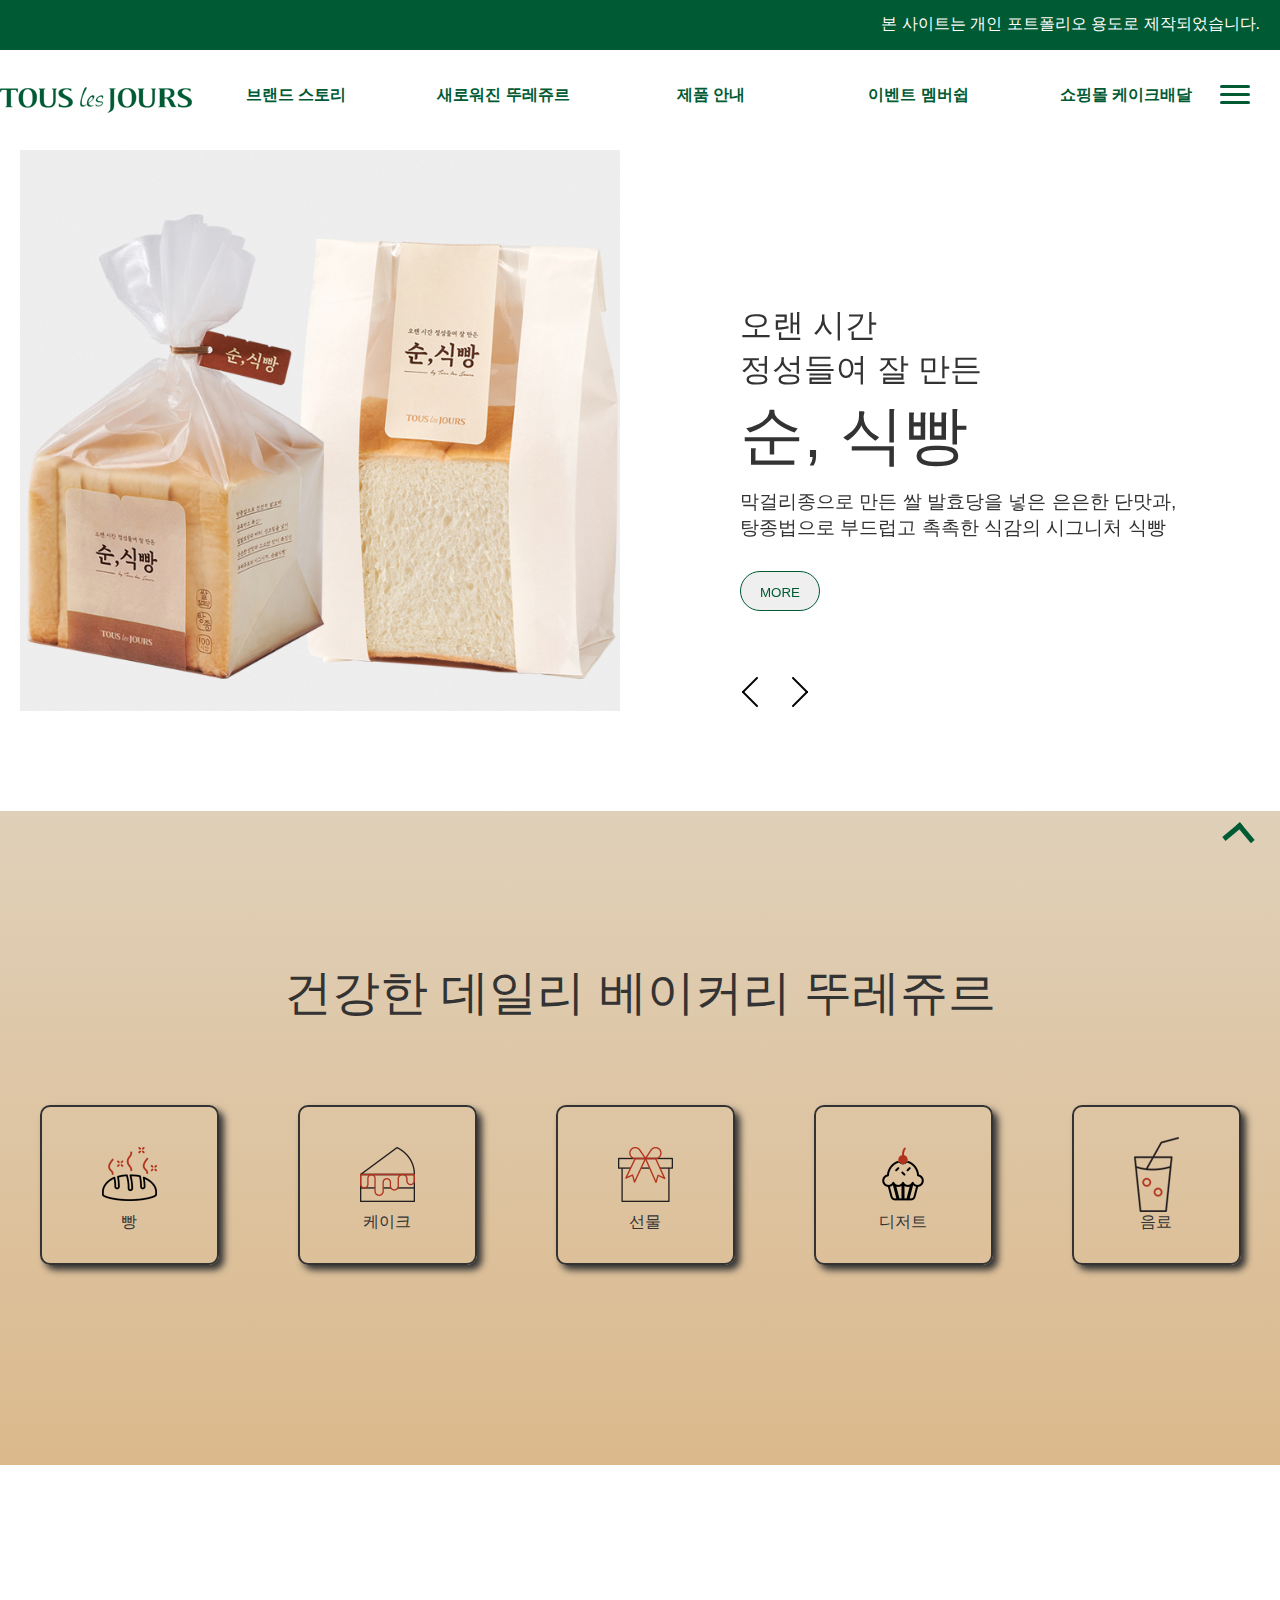
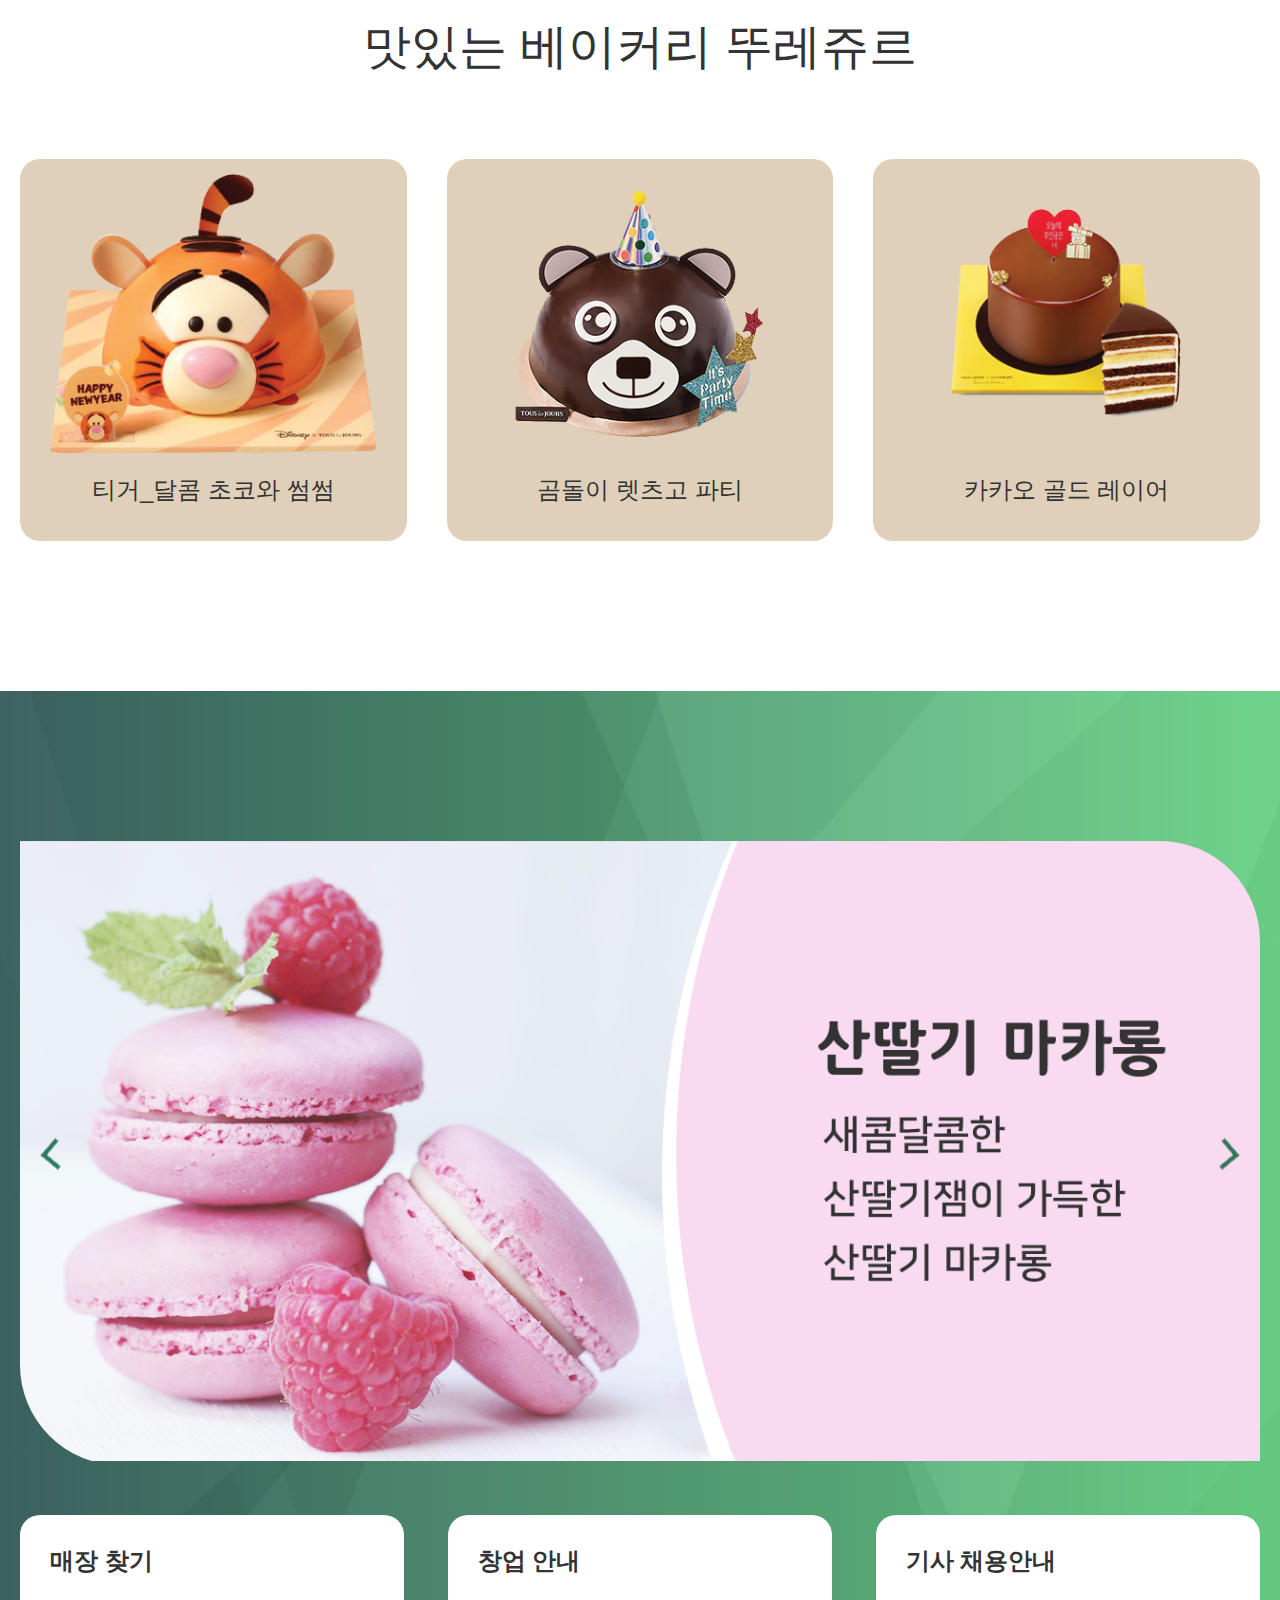
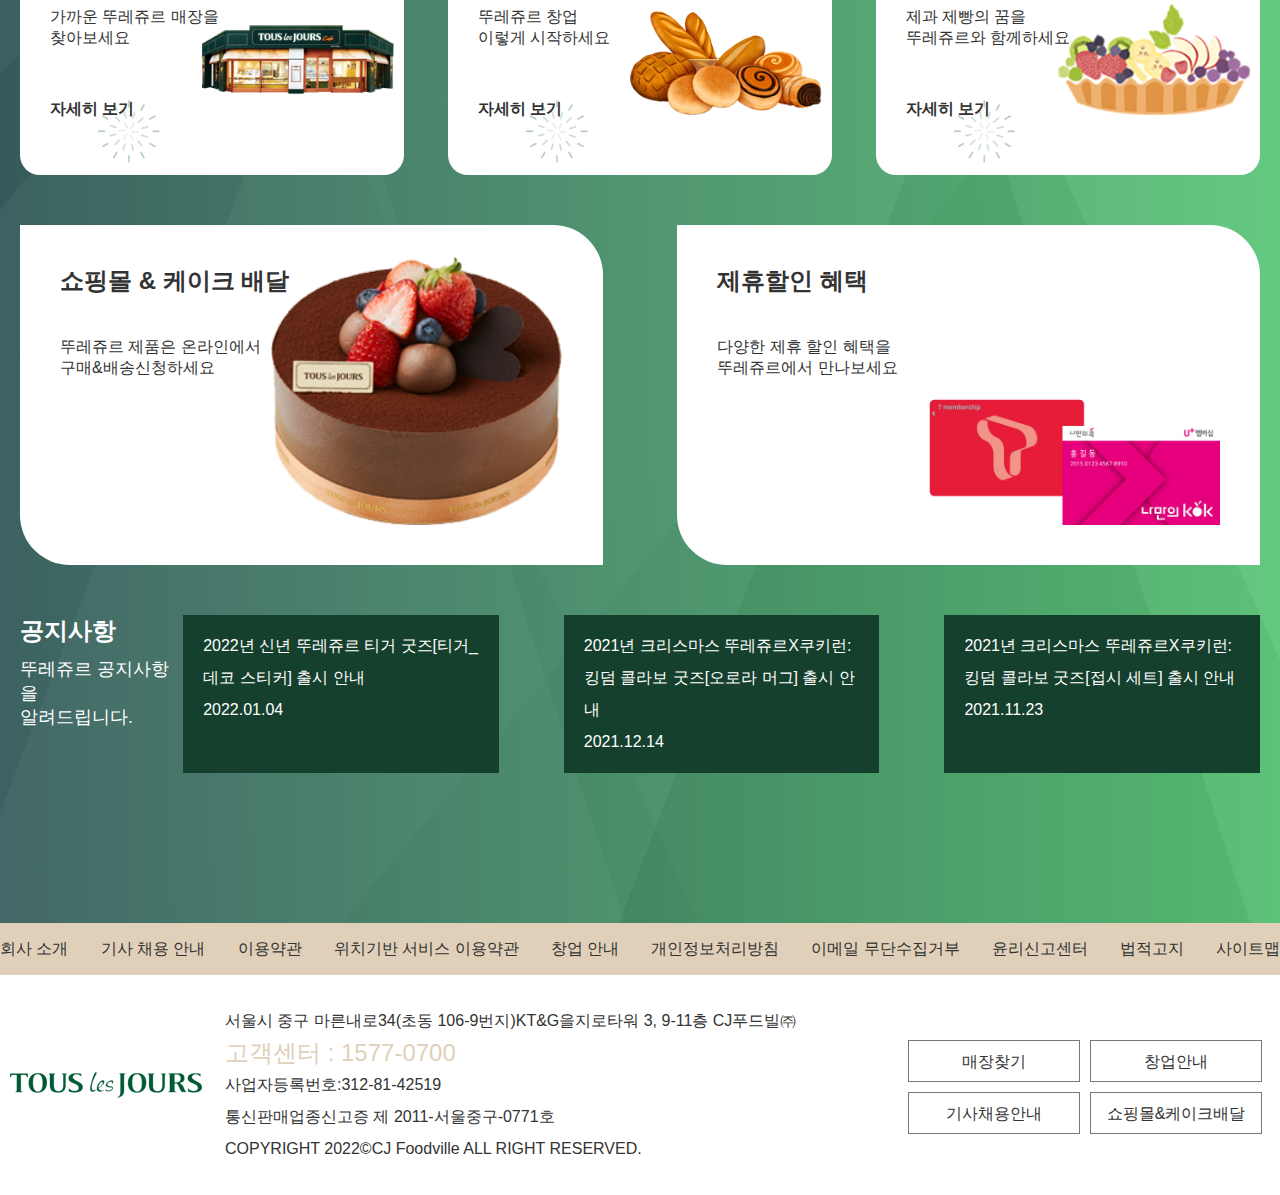
<file: web_tj/index.html>
<!DOCTYPE html>
<html lang="ko">
<head>
    <meta charset="UTF-8">
    <meta http-equiv="X-UA-Compatible" content="IE=edge">
    <meta name="viewport" content="width=device-width, initial-scale=1.0, maximum-scale=1.0, minimum-scale=1.0, user-scalable=no" />
    <title>뚜레쥬르 리뉴얼 - 이다원 포트폴리오</title>
    <link rel="stylesheet" href="css/slick.css">
    <link rel="stylesheet" href="css/common.css">
    <link rel="stylesheet" href="css/active.css">


<script src="js/jquery-3.1.1.min.js"></script>
<script src="js/slick.js"></script>
<script src="js/common.js"></script>
</head>
<body>
    <div class="top_bar">본 사이트는 개인 포트폴리오 용도로 제작되었습니다. </div><!--tob_bar-->

    <header id="header">
        <div class="inner">
        <h1 id="logo"><a href="#"></a></h1>
        <nav id="nav">
            <ul  class="depth1">
                <li><a href="#">브랜드 스토리</a>
                <ul>
                    <li><a href="#">브랜드 스토리</a></li>
                    <li><a href="#">뚜레쥬르 광고</a></li>
                    <li><a href="#">뚜레쥬르 재료 이야기</a></li>
                    <li><a href="#">글로벌 뚜레쥬르</a></li>
                    <li><a href="#">라뜰리에 뚜레쥬르</a></li>
                    <li><a href="#">뚜레쥬르 착한빵</a></li>
                    <li><a href="#">뉴스 & 공지사항</a></li>
                </ul>
                </li>
                <li><a href="#">새로워진 뚜레쥬르</a>
                <ul>
                    <li><a href="#">New 뚜레쥬르 살펴보기</a></li>
                    <li><a href="#">건강한 데일리 베이커리</a></li>
                </ul>
                </li>
                <li><a href="#">제품 안내</a>
                <ul>
                    <li><a href="#">신제품</a></li>
                    <li><a href="#">빵</a></li>
                    <li><a href="#">케이크</a></li>
                    <li><a href="#">델리</a></li>
                    <li><a href="#">선물</a></li>
                    <li><a href="#">디저트& 스낵</a></li>
                    <li><a href="#">음료</a></li>
                </ul>
                </li>
                <li><a href="#">이벤트 멤버쉽</a>
                <ul >
                    <li><a href="#">진행중인 이벤트</a></li>
                    <li><a href="#">이벤트  당첨자</a></li>
                    <li><a href="#">CJ ONE 멤버십</a></li>
                    <li><a href="#">제휴 혜택</a></li>
                </ul>
                </li>
                <li><a href="#">쇼핑몰 케이크배달</a>
                <ul>
                    <li><a href="#">예약/픽업 서비스</a></li>
                    <li><a href="#">케이크 배달신청</a></li>
                </ul>
                </li>
            </ul>
        </nav>


        <button class="nav_btn"><span></span><span></span><span></span></button>
        <nav id="nav_mo">
            <div class="rightwrap">
            <button class="close"><span></span><span></span></button>
            <ul  class="depth1">
                <li class="tit"><a href="#"><h4>브랜드 스토리</h4></a>
                <ul class="sub">
                    <li><a href="#">브랜드 스토리</a></li>
                    <li><a href="#">뚜레쥬르 광고</a></li>
                    <li><a href="#">뚜레쥬르 재료 이야기</a></li>
                    <li><a href="#">글로벌 뚜레쥬르</a></li>
                    <li><a href="#">라뜰리에 뚜레쥬르</a></li>
                    <li><a href="#">뚜레쥬르 착한빵</a></li>
                    <li><a href="#">뉴스 & 공지사항</a></li>
                </ul>
                </li>
                <li  class="tit"><a href="#"><h4>새로워진 뚜레쥬르</h4></a>
                <ul class="sub">
                    <li><a href="#">New 뚜레쥬르 살펴보기</a></li>
                    <li><a href="#">건강한 데일리 베이커리</a></li>
                </ul>
                </li>
                <li  class="tit"><a href="#"><h4>제품 안내</h4></a>
                <ul class="sub">
                    <li><a href="#">신제품</a></li>
                    <li><a href="#">빵</a></li>
                    <li><a href="#">케이크</a></li>
                    <li><a href="#">델리</a></li>
                    <li><a href="#">선물</a></li>
                    <li><a href="#">디저트& 스낵</a></li>
                    <li><a href="#">음료</a></li>
                </ul>
                </li>
                <li class="tit"><a href="#"><h4>이벤트 멤버쉽</h4></a>
                <ul class="sub">
                    <li><a href="#">진행중인 이벤트</a></li>
                    <li><a href="#">이벤트  당첨자</a></li>
                    <li><a href="#">CJ ONE 멤버십</a></li>
                    <li><a href="#">제휴 혜택</a></li>
                </ul>
                </li>
                <li  class="tit"><a href="#"><h4>쇼핑몰 케이크배달</h4></a>
                <ul class="sub">
                    <li><a href="#">예약/픽업 서비스</a></li>
                    <li><a href="#">케이크 배달신청</a></li>
                </ul>
                </li>
            </ul>
    </div><!--header_inner-->
    </header>
   

    
    <section id="slide" >
        <div class="inner">
            <section class="lazy slider" data-sizes="50vw">
            <div class="slide_content">
              <div class="left"><a href="#"><img src="images/bread.jpg"  alt="순식빵"></a></div><!--slide image-->
              <div class="right">
                  <div class="right_txt">
                  <h3>오랜 시간</h3>
                  <h3>정성들여 잘 만든</h3>
                  <h2>순, 식빵</h2>
                  <p>막걸리종으로 만든 쌀 발효당을 넣은 은은한 단맛과,</p>
                <p> 탕종법으로 부드럽고 촉촉한 식감의 시그니처 식빵</p>
                <button class="slide_more"><a href="#">MORE</a></button>
                </div>
            </div> <!--right-->
            </div><!--slide 1-->

            <div class="slide_content">
                <div class="left"><a href="#"><img src="images/bread.jpg" alt="순식빵"></a></div><!--slide image-->
                <div class="right">
                    <div class="right_txt">
                    <h3>오랜 시간</h3>
                    <h3>정성들여 잘 만든</h3>
                    <h2>순, 식빵</h2>
                    <p>막걸리종으로 만든 쌀 발효당을 넣은 은은한 단맛과,</p>
                  <p> 탕종법으로 부드럽고 촉촉한 식감의 시그니처 식빵</p>
                  <button class="slide_more"><a href="#">MORE</a></button>
                  </div>
              </div> <!--right-->
              </div><!--slide 2-->
            </section><!--lazy slider -->
        </div><!--slide_inner-->
    </section> <!--slide-->
    <section id="menu">
<h3>건강한 데일리 베이커리 뚜레쥬르</h3>
<div class="inner">
    <div class="menu_papa">
    <a href="#"></a><div class="menu_box">
<p><img src="images/icon_bread.png" alt="빵"></p>
<p>빵</p>
</div><!--menu_box-->
</div><!--menu_papa-->
<div class="menu_papa">
<a href="#"></a><div class="menu_box">
<p><img src="images/icon_cake.png" alt="케이크"></p>
<p>케이크</p>
</div><!--menu_box-->
</div><!--menu_papa-->
<div class="menu_papa">
<a href="#"></a><div class="menu_box">
<p><img src="images/icon_present.png" alt=선물"></p>
<p>선물</p>
</div><!--menu_box-->
</div><!--menu_papa-->
<div class="menu_papa">
<a href="#"></a><div class="menu_box">
<p><img src="images/icon_cherry.png" alt="디저트"></p>
<p>디저트</p>
</div><!--menu_box-->
</div><!--menu_papa-->
<div class="menu_papa">
<a href="#"></a><div class="menu_box">
<p><img src="images/icon_drink.png" alt="음료"></p>
<p>음료</p>
</div><!--menu_box-->
</div><!--menu_papa-->
</div><!--menu_inner-->


    </section><!--menu-->
    <section id="deli">
        <h3>맛있는 베이커리 뚜레쥬르</h3>
    <div class="inner">
        <div class="deli_box"><a href="#"></a>
            <p><img src="images/deli_1.png" alt="케이크"></p>
            <p>티거_달콤 초코와 썸썸</p>                                
        </div>

        <div class="deli_box"><a href="#"></a>
            <p><img src="images/deli_2.png" alt="케이크"></p>
            <p>곰돌이 렛츠고 파티</p>
        </div>

                <div class="deli_box"><a href="#"></a>
            <p><img src="images/deli_3.png" alt="케이크"></p>
            <p>카카오 골드 레이어</p>
        </div>

        </div><!--deli_papa-->
    </section><!--deli-->
    <section id="box">
        <div class="inner">
            <section class="lazy slider" data-sizes="50vw">
                <div class="box_slide">
                    <div><a href="#"><img src="images/box_img2_pc.png"  alt="마카롱"></a></div><!--slide image-->
                    </div><!--box_slide-->
                    <div class="box_slide">
                        <div><a href="#"><img src="images/box_img1_pc.png"  alt="후라잉 치즈감자볼"></a></div><!--slide image-->
                    </div><!--box_slide-->
                    </section><!--lazy slider-->
<div class="box_mini_papa">
    <div class="box_mama box1">
    <a href="#"></a>  <div class="box_mini">
                        <h3>매장 찾기</h3>
                        <p>가까운 뚜레쥬르 매장을</p>
                        <p>찾아보세요</p>
                        <h4>자세히 보기</h4>
                        <img src="images/pointer.png" alt="자세히 보기">
                    </div><!--box_mini-->
                    </div><!--box_mama-->
                    <div class="box_mama box2">
                    <a href="#"></a> <div class="box_mini">
                        <h3>창업 안내</h3>
                        <p>뚜레쥬르 창업</p>
                        <p>이렇게 시작하세요</p>
                        <h4>자세히 보기</h4>
                        <img src="images/pointer.png" alt="자세히 보기">
                    </div><!--box_mini-->
                </div><!--box_mama-->
                    <div class="box_mama box3">
                    <a href="#"></a>   <div class="box_mini ">
                        <h3>기사 채용안내</h3>
                        <p>제과 제빵의 꿈을</p>
                        <p>뚜레쥬르와 함께하세요</p>
                        <h4>자세히 보기</h4>
                        <img src="images/pointer.png" alt="자세히 보기">
                    </div><!--box_mini-->
                </div><!--box_mama-->
                    </div><!--box_mini_papa-->

                    <div class="box_mini_papa">
                        <div class="box_mama2 box4">
                        <a href="#"></a><div class="box_middle ">
                            <h3>쇼핑몰 & 케이크 배달</h3>
                            <p>뚜레쥬르 제품은 온라인에서</p>
                            <p>구매&배송신청하세요</p>
                        </div><!--box_middle-->
                    </div><!--box_mama-->


                        <div class="box_mama2 box5">
                        <a href="#"></a>  <div class="box_middle">
                            <h3>제휴할인 혜택</h3>
                            <p>다양한 제휴 할인 혜택을</p>
                            <p>뚜레쥬르에서 만나보세요</p>
                        </div>
                    </div><!--box_mama-->
                    </div><!--box_mini_papa-->

                    <div class="notice">
                        <div class="news">
                            <h3> 공지사항</h3>
                            <p>뚜레쥬르 공지사항을</p>
                            <p> 알려드립니다.</p>
                        </div>

                        <div class="news_papa">
                        <div class="news_box"><a href="#"></a> 
                            <p>	2022년 신년 뚜레쥬르 티거 굿즈[티거_데코 스티커] 출시 안내</p>
                            <p>2022.01.04</p>
                        </div>

                   
                        <div class="news_box">     <a href="#"></a> 
                            <p>2021년 크리스마스 뚜레쥬르X쿠키런:킹덤 콜라보 굿즈[오로라 머그] 출시 안내</p>
                            <p>2021.12.14</p>
                        </div>

                    
                        <div class="news_box">    <a href="#"></a> 
                            <p>2021년 크리스마스 뚜레쥬르X쿠키런:킹덤 콜라보 굿즈[접시 세트] 출시 안내</p>
                            <p>2021.11.23</p>
                        </div>
                        </div><!--news papa-->

                    </div><!--notice-->

        </div><!--box_inner-->
    </section><!--box-->
   <div class="bottom_bar">
       <div class="inner">
       <ul>
           <li><a href="#">회사 소개</a></li>
           <li><a href="#">기사 채용 안내</a></li>
           <li><a href="#">이용약관</a></li>
           <li><a href="#">위치기반 서비스 이용약관</a></li>
           <li><a href="#">창업 안내</a></li>
           <li><a href="#">개인정보처리방침</a></li>
           <li><a href="#">이메일 무단수집거부</a></li>
           <li><a href="#">윤리신고센터</a></li>
           <li><a href="#">법적고지</a></li>
           <li><a href="#">사이트맵</a></li>
       </ul>
    </div><!--bottom_inner-->
   </div><!--bottom_bar-->
    <footer id="footer">
        <div class="inner">
        <div class="footer_logo"><h1 id="logo"><a href="#"></a></h1></div><!--foter_logo-->
        <div class="footer_txt">
            <p>서울시 중구 마른내로34(초동 106-9번지)KT&G을지로타워 3, 9-11층 CJ푸드빌㈜ </p>
            <p class="call">고객센터 : 1577-0700</p>
            <p>사업자등록번호:312-81-42519</p>
            <p>통신판매업종신고증 제 2011-서울중구-0771호</p>
            <p>COPYRIGHT 2022©CJ Foodville ALL RIGHT RESERVED.</p>
        </div><!--footer_txt-->

        <div class="footer_box_papa">
    
            <div class="footer_box">
            <div class="footer_papa"><a href="#"></a><p>매장찾기</p></div>
            <div class="footer_papa"><a href="#"></a> <p>창업안내</p></div>
                <div class="footer_papa"> <a href="#"></a><p>기사채용안내</p></div>
                    <div class="footer_papa">  <a href="#"></a><p>쇼핑몰&케이크배달</p></div>
            </div>
        </div>
</div><!--footer_inner-->
    </footer>

    <div class="top"><div></div></div>
</body>
</html>
</file>
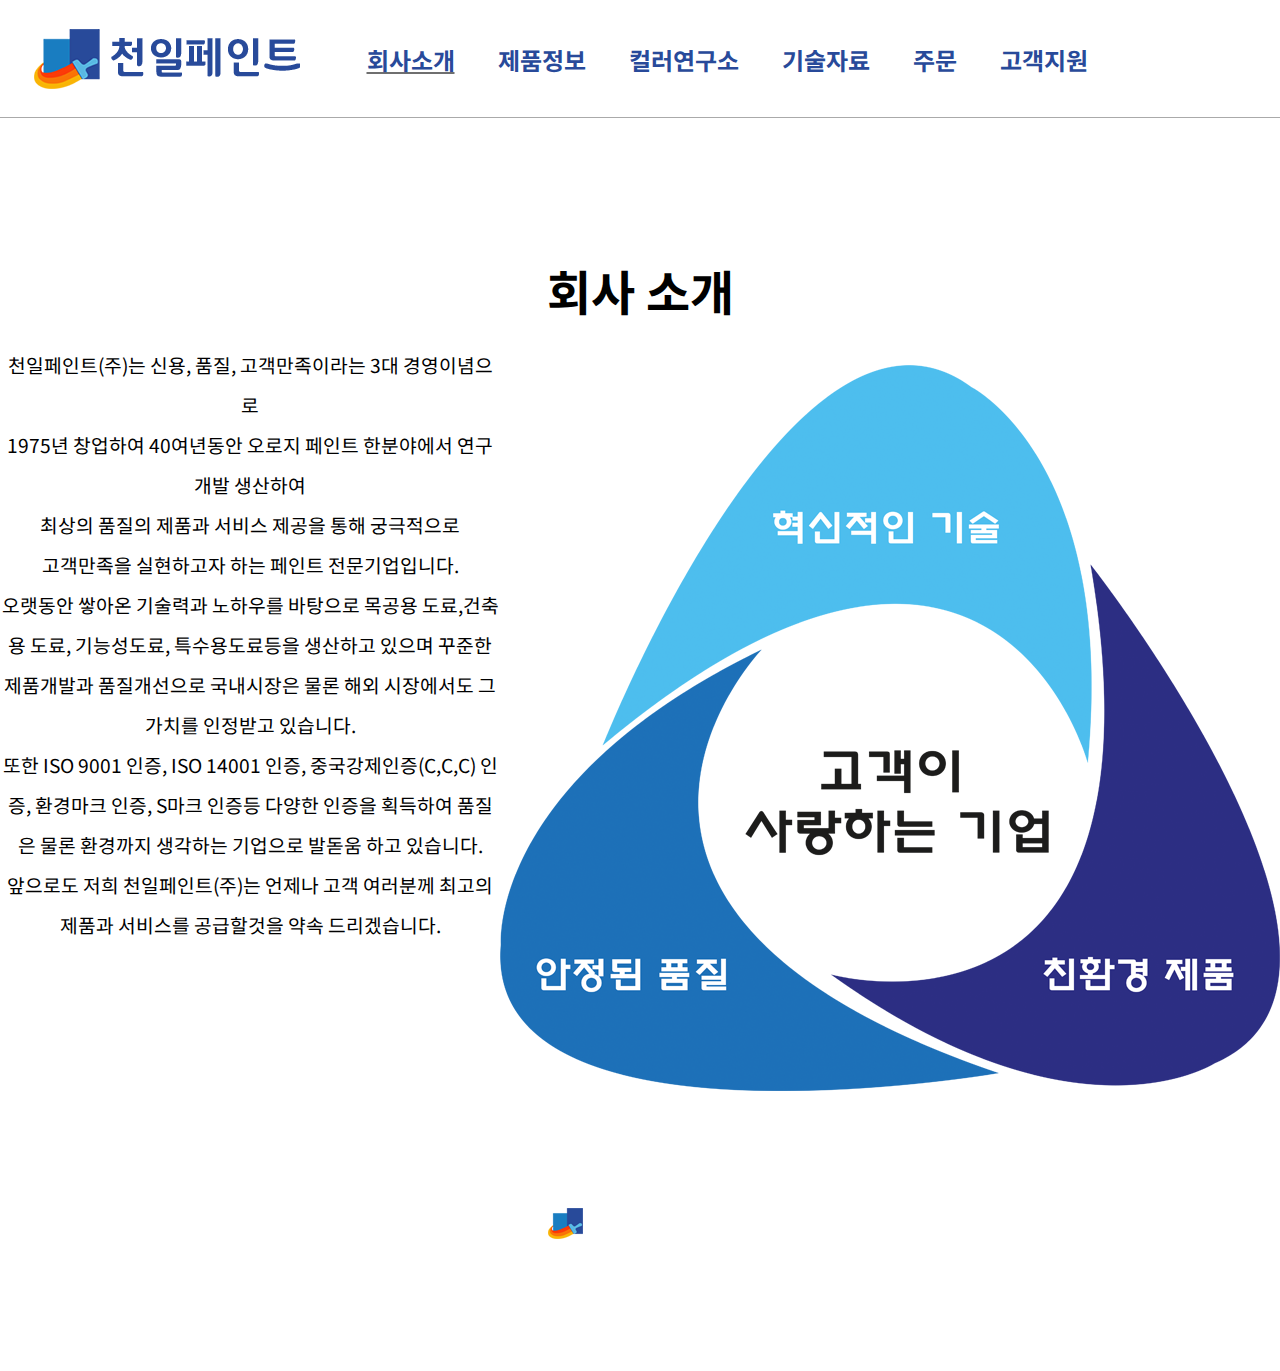
<file: web_chunil_paint/sub.html>
<!doctype html>
<html>
<head>
<meta charset="utf-8">
<meta http-equiv="X-UA-Compatible" content="IE=Edge">
<meta name="viewport" content="width=device-width, initial-scale=1.0, maximum-scale=1.0, minimum-scale=1.0, user-scalable=no" />

<title>천일페인트 포트폴리오-이다원</title>
  <!--[if lt IE 9]>
      <script src="js/html5.js"></script>
   <![endif]-->
<link href="css/common.css" rel="stylesheet" type="text/css">
<link href="css/style_sub.css" rel="stylesheet" type="text/css">
<link rel="stylesheet" type="text/css" href="./css/slick.css">
<link href="css/active.css" rel="stylesheet" type="text/css">
<script src="./js/jquery-3.1.1.min.js" type="text/javascript"></script>
<script src="./js/slick.js" type="text/javascript" charset="utf-8"></script>
<script src="./js/main.js">
 
</script>

</head>

<body>
<div id="wrap">
  <div class="nav_back"></div>
  <header id="header">
    <div class="inner">
    <h1 id="logo"><a href="index.html"></a></h1>

    <nav id="nav"> 
      
      <ul class="depth1" >
          <li class="under_line"><a href="#">회사소개</a>
            <div class="depth2">
              <div class="inner">
              <div class="nav_left">
              <ul>
                  <li><a href="#" class="under_line">회사소개</a></li>
                  <li><a href="#">CEO 인사말</a></li>
                  <li><a href="#">CI</a></li>
                  <li><a href="#">찾아오시는 길</a></li>
               </ul>
               </div> <!--nav_left-->
               <div class="nav_right">
                <img src="image/nav_img_1.png">
              </div><!--nav_right-->   
            </div>            
            </div>
          </li> 
          <li><a href="#">제품정보</a>
            <div class="depth2">
              <div class="inner">
              <div class="nav_left">
              <ul>
                  <li><a href="#">건축용 페인트</a></li>
                  <li><a href="#">목공용 페인트</a></li>
                  <li><a href="#">인테리어 페인트</a></li>
               </ul>
               </div> <!--nav_left-->
               <div class="nav_right">
                <img src="image/nav_img_1.png">
              </div><!--nav_right-->
            </div>
            </div>
          </li> 
          <li><a href="#">컬러연구소</a>
            <div class="depth2">
              <div class="inner">
              <div class="nav_left">
              <ul>
                  <li><a href="#">컬러차트</a></li>
               </ul>
               </div> <!--nav_left-->
               <div class="nav_right">
                <a href="#"><img src="image/nav_img_2.png" alt="셀프 페인팅 어떻게 할까?"></a>
              </div><!--nav_right-->
            </div>
            </div>
          </li> 
          <li><a href="#">기술자료</a>
            <div class="depth2">
              <div class="inner">
              <div class="nav_left">
              <ul>
                  <li><a href="#">5분 상식</a></li>
                  <li><a href="#">도장사양서</a></li>
                  <li><a href="#">GHS-MSDS</a></li>
                  <li><a href="#">페인트 용어</a></li>
               </ul>
               </div> <!--nav_left-->
               <div class="nav_right">
                <img src="image/nav_img_1.png">
              </div><!--nav_right-->
            </div>
            </div>
          </li> 
          <li><a href="#">주문</a>
            <div class="depth2">
              <div class="inner">
              <div class="nav_left">
              <ul>
                  <li><a href="#">미리 써보기</a></li>
                  <li><a href="#">견적 및 주문</a></li>
               </ul>
               </div> <!--nav_left-->
               <div class="nav_right">
                <a href="#"><img src="image/nav_img_miri.png" alt="미리 써보기"></a>
              </div><!--nav_right-->
            </div>
            </div>
          </li> 
          <li><a href="#">고객지원</a>
            <div class="depth2">
              <div class="inner">
              <div class="nav_left">
              <ul>
                  <li><a href="#">공지사항</a></li>
                  <li><a href="#">자주 묻는 질문</a></li>
                  <li><a href="#">지점/영업소 안내</a></li>
                  <li><a href="#">담당자 연락처</a></li>
               </ul>
               </div> <!--nav_left-->
               <div class="nav_right">
                <img src="image/nav_img_1.png">
              </div><!--nav_right-->
              </div>
            </div>
          </li> 
          
      </ul>
         
  </nav>
</div> 
  </header>
  <!--섹션-->
  <section class="company">
    <h4>회사 소개</h4>
    <div class="inner">
   

    <div>
      <p>천일페인트(주)는 신용, 품질, 고객만족이라는 3대 경영이념으로</p>
        <p> 1975년 창업하여 40여년동안 오로지 페인트 한분야에서 연구 개발 생산하여 </p>
          <p> 최상의 품질의 제품과 서비스 제공을 통해 궁극적으로 </p>
            <p> 고객만족을 실현하고자 하는 페인트 전문기업입니다.</p>

      <p>오랫동안 쌓아온 기술력과 노하우를 바탕으로 목공용 도료,건축용 도료, 기능성도료, 특수용도료등을 생산하고 있으며 꾸준한 제품개발과 품질개선으로 국내시장은 물론 해외 시장에서도 그가치를 인정받고 있습니다.</p>
      <p>또한 ISO 9001 인증, ISO 14001 인증, 중국강제인증(C,C,C) 인증, 환경마크 인증, S마크 인증등 다양한 인증을 획득하여 품질은 물론 환경까지 생각하는 기업으로 발돋움 하고 있습니다.</p>

<p>앞으로도 저희 천일페인트(주)는 언제나 고객 여러분께 최고의 제품과 서비스를 공급할것을 약속 드리겠습니다.</p></div>
    <img src="image/vision.png" alt="비전">
    </div>
   
  </section>



 
  <footer id="footer">
    <div class="bgcolor">
    <p class="footer_logo"><a href="#"><img src="image/footer_logo.png"></a></p>
    <p>본사&공장 : 경기도 양주시 화합로 1325번길 333 ㅣ TEL : 031-859-1001 ㅣ FAX : 031-858-2464</p>
    <p>서울사무소 : 서울특별시 도봉구 도봉로 781 ㅣ TEL : 02-956-7777 ㅣ FAX : 02-955-7705 ㅣ 사업자등록번호 : 127-81-15127 </p>
    <p>Copyright & 2016 CHUNILPAINT. All Rights Reserved.</p></div>
    </div>  </footer>






</body>
</html>
</file>
<file: web_tj/css/common.css>
*{
    margin:0; padding:0;
}
@import url('https://fonts.googleapis.com/css2?family=Noto+Sans+KR:wght@300;400;700&display=swap');
html{font-size:16px; color:#333;font-family: 'Noto Sans KR', sans-serif;}
ul,li{list-style-type: none;}
img{vertical-align: middle;}
a{text-decoration: none;color:inherit}
 .inner{width: 100%; max-width:1300px;margin:0 auto;} 

 .top_bar{background-color: #005b34;height: 50px; text-align: right;color:#fff;line-height: 3rem;padding-right: 20px;}



#header .inner{display: flex;justify-content: space-between;align-items: center; }
 #logo a{width:192px; height:26px;background: url(../images/logo.png) no-repeat;display: block;}

 #nav{ height:100px; position: relative;width:calc(100% - 300px); margin-right:50px;z-index: 999;box-sizing: border-box;} /*배경색과 높이 설정*/
 #nav::before{content:''; background-color:#fff; position:absolute; width:100%;height:0; top:0;}
 #nav .inner{position:relative;}
 #nav:hover::before{height:300px;}
 /*#nav > ul{display: flex;justify-content: space-evenly; }*/
 #nav .depth1{display:flex; position:absolute; width:100%;height:53px;overflow:hidden;
 } /*absolute를 주려면 inner를 분리해야 하고 상위로 올려야한다.
  그러면 모양이 찌그러져서 width값을 주어야한다.*/
  #nav:hover .depth1{height:300px; } 
  /*#nav2 .depth1:hover{height:260px; border-bottom:1px solid #ccc;} */
  #nav .depth1 > li{line-height: 30px;width:20%; position:relative;padding-top:25px} /* 조회라는 li를 좀 더 늘리기 위해 가로 지정 */
  #nav .depth1 > li > a{display:block; text-align:center; line-height:40px; color:#005b34; font-weight:bold;}  /*블록을 해줘야 text-align이 적용됨*/
  #nav ul li a{color:#aaa; display:block;text-align: center;}
 #nav ul li a:hover {font-weight: 500; color:#fff}
 #nav .depth1 > li:hover {background-color:#005b34; transition: 0.5s; color:#fff}
 #nav .depth1 > li:hover  a{color:#fff}
 

 #nav_mo{position: fixed;z-index: 999;background-color: rgba(0,0,0, 0.6);width:100%;height: 100%;right:0;top:-110%;display: block;transition: 0.5s;} 
 #nav_mo div{width:50%;background-color: #fff;height:100%;padding-top:20px;text-align: center;position: absolute;right:0;}
 #nav_mo .close{position: absolute;    left: -40px;top:30px;z-index: 998;background-color: transparent;border:none}            
 #nav_mo .close span{display: block;width:30px;height:3px;background-color: #fff;position: absolute;top:0;left:0}
 #nav_mo .close span:nth-child(1){transform: rotate(45deg);}
 #nav_mo .close span:nth-child(2){transform: rotate(-45deg);}
 .nav_btn{position: absolute;right:30px;top:85px;z-index: 998;background-color: transparent;border:none;display: block;}    
.nav_btn span{display: block;width:30px;height:3px; border-radius: 3px;background-color:#005b34;margin-bottom:5px;cursor: pointer;}
/*#nav_mo .depth1{display: flex; justify-content: space-between;flex-wrap: wrap;}*/
#nav_mo h4{font-size:1.5rem;padding-top:30px;color:#005b34}

#nav_mo  .depth1 ul{display:none}




#slide .left{width:50%; padding-left:20px; padding-right: 20px;box-sizing: border-box;}
#slide img{width:100%;}
 #slide .slide_content{display: flex !important; width: 100%;}
#slide .right{position: relative;width:50%;}
#slide .right .right_txt{position: absolute;left:0;bottom:100px;width:100%;box-sizing: border-box;padding-left:100px}
 #slide h2{font-size:4rem; font-weight:400;margin-bottom:10px;}
 #slide h3{font-size:2rem;font-weight:400;}
 #slide p{font-size:1.2rem; font-weight: 300;}
 #slide .slide_more{border:1px solid #005b34; border-radius: 30px; width:80px;padding-top:13px;padding-bottom:10px;display: block;margin-top:30px;color:#005b34;transition: 0.3s;;}
 #slide .slide_more a{width: 100%;}
  #slide .slide_more:hover{color:#fff; background-color: #005b34;}
#slide{margin-bottom: 100px;}
 #menu{/*background: url('../images/menu_mark.png' ) left 100px top 100px;background-repeat: no-repeat;background-color:#E0D0B9;8*/
    /* Permalink - use to edit and share this gradient: https://colorzilla.com/gradient-editor/#e0d0b9+0,dbb98c+100 */
background: #e0d0b9; /* Old browsers */
background: -moz-linear-gradient(top,  #e0d0b9 0%, #dbb98c 100%); /* FF3.6-15 */
background: -webkit-linear-gradient(top,  #e0d0b9 0%,#dbb98c 100%); /* Chrome10-25,Safari5.1-6 */
background: linear-gradient(to bottom,  #e0d0b9 0%,#dbb98c 100%); /* W3C, IE10+, FF16+, Chrome26+, Opera12+, Safari7+ */
filter: progid:DXImageTransform.Microsoft.gradient( startColorstr='#e0d0b9', endColorstr='#dbb98c',GradientType=0 ); /* IE6-9 */

    text-align: center; padding: 150px 0}
 #menu .inner{display: flex; justify-content: space-around; flex-wrap: wrap;}
 #menu h3{font-size:3rem;font-weight: 400;padding-bottom: 80px;}
 #menu .menu_box{border:2px solid #333; border-radius: 10px; padding: 30px 60px;box-shadow:5px 5px 7px 0px;transform: 0.2s;}
 #menu .inner a{width:100%; height:100%; position:absolute;
    display:block; left:0; top:0;} 
#menu .menu_papa{position: relative;}
#menu .menu_papa:hover .menu_box{background-color: #005b34}
#menu .menu_papa:hover .menu_box p{color:#fff}

#deli{padding:150px 0}
#deli h3{font-size:3rem;font-weight: 400; text-align:center; margin-bottom:80px;}
#deli .inner{display: flex;justify-content: space-between;}
#deli .deli_box{border-radius: 20px;position: relative;;text-align: center; font-size:1.5rem; background-color: #E0D0B9; padding: 15px 30px;overflow: hidden;}
#deli .deli_box  p{margin-bottom:20px}
#deli .deli_box a{width:100%; height:100%; position:absolute;
    display:block; left:0; top:0;}
#deli .deli_box img{width: 100%;transition: 0.5s;}
#deli .deli_box:hover img{transform: scale(1.2);}

#box{background-image: linear-gradient(66deg, rgba(37, 37, 37, 0.05) 0%, rgba(37, 37, 37, 0.05) 33.333%,rgba(89, 89, 89, 0.05) 33.333%, rgba(89, 89, 89, 0.05) 66.666%,rgba(234, 234, 234, 0.05) 66.666%, rgba(234, 234, 234, 0.05) 99.999%),linear-gradient(130deg, rgba(104, 104, 104, 0.05) 0%, rgba(104, 104, 104, 0.05) 33.333%,rgba(246, 246, 246, 0.05) 33.333%, rgba(246, 246, 246, 0.05) 66.666%,rgba(178, 178, 178, 0.05) 66.666%, rgba(178, 178, 178, 0.05) 99.999%),linear-gradient(72deg, rgba(168, 168, 168, 0.05) 0%, rgba(168, 168, 168, 0.05) 33.333%,rgba(73, 73, 73, 0.05) 33.333%, rgba(73, 73, 73, 0.05) 66.666%,rgba(253, 253, 253, 0.05) 66.666%, rgba(253, 253, 253, 0.05) 99.999%),linear-gradient(139deg, rgba(241, 241, 241, 0.05) 0%, rgba(241, 241, 241, 0.05) 33.333%,rgba(109, 109, 109, 0.05) 33.333%, rgba(109, 109, 109, 0.05) 66.666%,rgba(100, 100, 100, 0.05) 66.666%, rgba(100, 100, 100, 0.05) 99.999%),linear-gradient(111deg, rgba(65, 65, 65, 0.05) 0%, rgba(65, 65, 65, 0.05) 33.333%,rgba(223, 223, 223, 0.05) 33.333%, rgba(223, 223, 223, 0.05) 66.666%,rgba(50, 50, 50, 0.05) 66.666%, rgba(50, 50, 50, 0.05) 99.999%),linear-gradient(90deg, rgb(41, 89, 88),rgb(80, 210, 116));/*background-color: #1f5b42;*/padding:150px 0}
#box .slider{margin-bottom: 50px;}
#box .box_slide img{width: 100%;}

#box .slick-list{border-top-right-radius: 100px;border-bottom-left-radius: 100px;}
#box .box_mini_papa{display: flex; justify-content: space-between;margin-bottom: 50px;}
#box .box_mama{position: relative;;width:31%; height: 260px;background-color: #fff; background-position: right 10px  bottom 20px; border-radius: 20px;}
#box .box_mini h3{font-size:1.5rem;padding:30px;}
#box .box_mini p{padding-left:30px;}
#box  h4{padding-top:50px;padding-left:30px;}
#box .box1{background-image: url(../images/box_1.png);background-repeat: no-repeat;} 
#box .box2{background-image: url(../images/box_2.png);background-repeat: no-repeat;} 
#box .box3{background-image: url(../images/box_3.png);background-repeat: no-repeat;} 
#box .box_mama2{position: relative;;border-bottom-left-radius: 50px;border-top-right-radius: 50px;width:47%;height:340px;background-color: #fff;background-position: right 40px  bottom 40px;}
#box .box4{background-image: url(../images/box_delivery.png);background-repeat: no-repeat;}
#box .box5{background-image: url(../images/box_card.png);background-repeat: no-repeat;}
#box .box_middle h3{font-size:1.5rem; padding:40px}
#box .box_middle p{padding-left:40px}
#box .box_mini_papa  a{width:100%; height:100%; position:absolute;
    display:block; left:0; top:0;} 
 

#box .box_mini img{position: absolute;left:70px; bottom:10px;width:20%;opacity: 50%;}

#box .box_mama:hover h4{text-decoration: underline;}
#box .box_mama2:hover{background-color:#eee}
#box .box_mama:hover{background-color:#eee}

#box .notice{display: flex;justify-content: space-between;}
#box .news{width:250px}
#box .news_box{position: relative;;width:calc((100% - 250px)/3);background-color: #16402e; padding:15px 20px;}
#box .news_box p{color:#fff; line-height: 2rem;}
#box .notice h3{font-size:1.5rem;color:#fff;padding-bottom: 10px;}
#box .notice .news p{font-size:1.1rem;color:#fff}
#box .news_box a{width:100%; height:100%; position:absolute;
    display:block; left:0; top:0;}
    #box .news_papa{display: flex;justify-content: space-between;flex-wrap: wrap;}

    #box .news_box:hover p{text-decoration: underline;}

    .bottom_bar{background-color: #E0D0B9;padding-top:10px;padding-bottom: 10px;}
.bottom_bar ul{display: flex; justify-content: space-between;flex-wrap: wrap; }
.bottom_bar a{line-height: 2rem;}

#footer{padding:30px 0;word-break:keep-all}
#footer p{line-height: 2rem;}
#footer .footer_txt{width:calc(100% - 650px);padding-left:50px}
#footer .call{font-size:1.5rem;color:#E0D0B9}
#footer .inner{display: flex; justify-content: space-between;flex-wrap: wrap;}
#footer .footer_box{display: flex; flex-wrap: wrap; padding-top:35px; justify-content: center;}
#footer .footer_papa{position: relative;}
#footer .footer_box p{border:1px solid #777; padding: 5px 10px; height: 30px;margin-left:10px; width: 150px;text-align: center;margin-bottom: 10px;}
#footer .footer_papa:hover p{background-color: #005b34;color:#fff;}
#footer .footer_box a{width:100%; height:100%; position:absolute;display:block; left:0; top:0;box-sizing: border-box;} 
#footer .footer_logo{width:200px;}
#footer .footer_box_papa{width:400px}
#footer .footer_logo{display: flex;align-content: center;}
#footer .footer_logo #logo {
    display: flex;
    align-items: center;
    margin-left: 10px;
}
.top{  position: fixed ;right:30px; bottom:50px}
.top div{   border-bottom: 5px solid #005b34;
    border-right: 5px solid #005b34;
    width: 18px;
    height: 18px;
    transform: rotate(-130deg);}
</file>
<file: web_tj/css/active.css>
@media all and (max-width:1400px){
   .box_mini_papa, .notice{margin-left:20px;margin-right: 20px; box-sizing: border-box;}
 #box .lazy{margin-left:20px;margin-right: 20px; box-sizing: border-box;}
}

@media all and (max-width:1300px){
    #box .slick-next{right:0}
    .box1, .box2, .box3, .box4, .box5, .box6{background-size: 50%;}
    #box  .box_mama{background-position: right 10px  bottom 60px}
    #menu .menu_papa {margin-bottom: 50px;}
    #nav{ height:100px; position: relative;width:calc(100% - 210px); }
    
    #deli .deli_box{margin-left:20px;margin-right: 20px; box-sizing: border-box;}
    #footer .footer_txt {padding-left:0;margin-left:10px; margin-right: 10px; box-sizing: border-box;}
   }/*end*/ 
@media all and (max-width:1180px){
    #slide p{display: inline;}
    #box .notice{flex-wrap: wrap;}
  
   #slide .right{padding-top:50px;padding-left:20px;}
   .news p{display: none}
   
  /* #menu .menu_box{padding:15px 30px}*/
   .nav_btn {right:10px;}
 /*  #footer .footer_txt{width: 100%;}*/
}
@media all and (max-width:1024px){
    #menu .inner{display: flex; justify-content: center;}
    .menu_papa{margin-left:20px; margin-right: 20px;}
}

@media all and (max-width:1023px){
    #slide .slide_content{display: flex !important; width: 100%;flex-wrap: wrap;}
    #slide .left{width:100%; padding-left:20px; padding-right: 20px;box-sizing: border-box;}    
    #slide .right{position: relative;width:100%;}
    #slide .right .right_txt{position: static;left:0;bottom:0;width:100%;box-sizing: border-box;padding-left:20px}
    #nav{display: none;}
    .nav_btn{top:70px;}
    #logo{padding: 20px 10px}
    #footer .footer_box_papa{width:100%}
    #footer .footer_txt{width:calc(100% - 450px);}
    #footer .inner{display: flex; justify-content: space-around;}
}
@media all and (max-width:768px){
    #box .box_slide img {
        border-top-right-radius: 0;
        border-bottom-left-radius:0;
        border-radius:20px;
        width: 100%;}
}

@media all and (max-width:750px){#deli .inner {flex-wrap: wrap;}

    #footer .footer_txt{width:calc(100% - 250px);}
    #box{padding: 50px 0}

    #box .news_box{width: 100%;margin-bottom:50px;}
#deli .deli_box{width: 100%; margin-bottom: 50px;}

    #box .box_mama, #box .box_mama2{width:100%;margin-bottom:50px}
    #footer .inner {justify-content: center;}
    #box .box_mini_papa {flex-wrap: wrap;}
    #footer .footer_box {justify-content: center;}
    .bottom_bar{display: none;}
    .news_papa div:last-child{display: none;}

    .box4{background-size: 40%;}
    
}


@media all and (max-width:600px){#footer .footer_txt{width:100%}
#footer .footer_logo #logo {margin-left:0}

}


@media all and (max-width:480px)
{
    #deli .deli_box{margin-left:10px;margin-right: 10px; box-sizing: border-box;}
    .menu_papa{margin-left:10px; margin-right: 10px;}

}
@media all and (max-width:400px){
    #slide .slick-prev{left:calc(50% + 50px); background-image:url(../images/arrow_prev.png);}
#slide .slick-next{left:calc(50% + 100px)}
}
</file>
<file: web_chunil_paint/css/common.css>
@charset "utf-8";

/*googleips 웹폰트 css 파일 불러오기*/
@import url('https://fonts.googleapis.com/css2?family=Noto+Sans+KR:wght@300;400;500;700&display=swap');

/* 저장된 글꼴 파일 선언*/
/* @font-face { font-family : font_gothic;  font-weight:300;  
                src : url(../font/NanumGothic.ttf); }  */

* {margin:0; padding:0;}
html{font-size:16px; font-family: 'Noto Sans KR', sans-serif;}
body{ font-size:16px; font-weight:400;
      color:#6f6f6f;
      font-family: 'Noto Sans KR', sans-serif; }
ul, ol, li{list-style-type:none}
img, fieldset{border:none;vertical-align: middle}
hr {clear:both;border:none} /*플롯때문에 맨마지막 박스가 중간에 끼여드는걸 방지하기 위해서 */
a {color:inherit;text-decoration:none}
table{border-collapse:collapse} /*웹브라우저마다 설정된 폰트가 있다 */
input, textarea {color:inherit;font-size:inherit;
       font-family:inherit;
       vertical-align: middle}
button{outline:0}
</file>
<file: web_chunil_paint/css/style_sub.css>
@charset "utf-8";
@font-face { font-family : font_woff;  font-weight:300;  
    src : url(../font/Title_Light.woff); }  
    @font-face { font-family : font_woff;  font-weight:400;  
        src : url(../font/Title_Medium.woff); }  
        @font-face { font-family : font_woff;  font-weight:700;  
            src : url(../font/Title_Bold.woff); }  
   
            .under_line{text-decoration: underline;}
    section{background-color:transparent;padding-top:117px;text-align: center;}
    h4{font-size:3rem; color:#000;text-align: center;padding: 20px 0;}
    img{padding: 20px 0;}
    .company .inner{display: flex;justify-content: space-between;}
    .company p{color:#000;line-height:2.5rem; font-size:1.2rem;}
    #wrap{width: 100%; position: relative;overflow:hidden}
    .inner{width: 100%; max-width:1400px;margin:0 auto;}
   /* body{background-color:yellowgreen;}*/
    #header #logo a{background:url(../image/logo_blue.png) no-repeat; height:60px; width:266px;display:block;}
    #header{height: 117px;display:flex; align-content:center; z-index: 9999;
    border-bottom:1px solid #aaa;  width:100%;position: relative;}
    #header .inner{display:flex; align-items: center;justify-content: space-around;}   
    #nav{ /*height:40px;*/  width:calc(100% - 400px);}
    #nav .depth1{display:flex;}
    #nav .depth1 > li{margin-right:7%;height:117px; transition:1s;}
    #nav .depth1 > li > a {display:block; text-align: center; font-weight:bold; color:#284a9a; line-height:40px;font-size:1.5rem;
    padding-bottom:50px;padding-top:40px}
    #nav .depth2 {position:absolute;background-color:#fff; width:100%;display:none;  top:117px;left:0; }
    #nav .depth2 .inner{display: flex;justify-content: space-between;}
     /* 
        width100%를 주지 않았을 경우 화면의 가운데에 오도록 하는 방법
        (1) margin:auto가 안된다 왜냐하면 absolute니까
        (2) 해결방법 left:50%;transform:translate(-50%,0);
    */
    #nav .depth1 > li:hover .depth2{display:flex; }
    #nav .depth2 >li{width:20%; box-sizing:border-box; border:2px solid red; margin-bottom:20px;}
    .nav_back{position: absolute;top:117px;width:100%;height:calc(100% - 117px);background-color:rgba(0,0,0,0.8);z-index:9998;
              display: none;}
    #nav .nav_right{background-color:#fff;}
    #nav .nav_left{background-color:#fff;padding-left:100px}
    #nav .nav_left ul{display:flex; flex-wrap: wrap;align-content:center;}

    #nav .nav_left li{margin: 20px; font-size:1.2rem; border:1px solid #1597e5; border-radius: 10px; width:300px; height:50px; margin-top:50px} 
    #nav .nav_left li:hover{background-color: #1597e5;color:#fff}
    #nav .nav_left li a{padding:10px 0;display:inline-block; width:100%; text-align:center;}
    .btn_all i{font-size:0;}


    #footer{background:url(../image/bottom_leaf_sub.png) no-repeat; 
    width:100%;text-align:center; color:#fff; word-break: keep-all;padding-bottom:30px}
    #footer .footer_logo{padding-top:6%;margin-bottom:10px;}
   


    /*전체메뉴 보기 시작*/
    .btn_all {width:30px;height:30px;position:absolute;
        top:50px;right:50px;
        z-index:999999}
.btn_all span    
{
position: absolute;
left: 0;
height: 3px;
background-color: #fff;
transition: all .2s ease-in-out;
-webkit-transition: all .2s ease-in-out;
width: 100%;
border-radius: 2px;
}
.btn_all span:nth-child(1){
   top:0px;
}
.btn_all span:nth-child(2){
   top:10px;
   width:15px;
   margin-left:7.5px;
   
}
.btn_all span:nth-child(3){
   top: 20px;
}


.btn_all.on span{background-color:#fff}
.btn_all.on span:nth-child(1){
   top:10px;
   transform: rotate(45deg);
   background-color:#343434;
}
.btn_all.on span:nth-child(2){
   top:10px;
   width:0;
   background-color:#343434;
}
.btn_all.on span:nth-child(3){
   top: 10px;
   transform: rotate(-45deg);
   background-color:#343434;
}
.box{
  position:fixed;
  top:0;left:0;
  height:100%;
  width:100%;
  background-image:url('../image/nav_back_bg.png');
  background-position: right 5% bottom 5%;
  background-repeat: no-repeat;
  background-color:rgba(255,255,255,0.98);
  z-index:10;
  display: none;
  z-index: 99999;

}
.box .depth1{display:flex; justify-content: center;margin:117px;flex-wrap: wrap;} 
.box .depth1>li > a {font-size:1.5rem; color:#343434}
.box .depth1>li{padding:0 40px}
.box .depth1 li{text-align: center;}
.box .depth2{padding-top:20px;}
.box .depth2 li{font-size:1.2rem; font-weight:300;color:#343434;padding-bottom:15px;}
.box li{text-align:center;}
.box .logo_blue{transform: translate(15%,65%);}
.box .depth2 li:hover a{text-decoration: underline;}
/*전체 메뉴 보기 끝*/


#pop_up{width:100%; height:100%; position:fixed; left:0; top:0; background:rgba(0,0,0, 0.6);/* display:none;*/z-index:1000000;}/*뒷 배경*/
#pop_up .img{position:absolute; left:50%; top:50%; transform:translate(-50%,-50%);  background:white;text-align:center;width:40%;}
#pop_up .img img{display:block;/* padding:20px;*/width:100%}
button{cursor:pointer;}
#pop_up .btn{text-align:center;}
#pop_up .btn button{padding:2% 3%; border:none; border-radius:50%; background:#333; color:white;font-size:2rem;position: absolute; right:-4%; top:-7%}

.modal{display:block; margin-top:20px; margin-bottom:50px; position:absolute; top:110%;left:5%;text-align:center; color:#000;font-size:1.5rem;} 
/*.kor{position:absolute;right:10px; top:0; width:auto; border: 2px solid #fff;border-radius:20px; padding:2px 10px; color:#fff;}
.kor img{width:20px;margin: 0 auto;}*/
</file>
<file: web_chunil_paint/css/active.css>
/* 11월 25일 내가 해야할일 
1300일때 푸터 글자 위치 중앙으로  --> ok 

1180일때 슬라이드 둥근배경위로,  --> OK
푸터 글자 위치 중앙으로

768일때 푸터 글자 위치 중앙으로,  ok 
슬라이드 도트 지우고 , --> 실패 
슬라이드파란배경 ok 
슬라이드 둥근배경위로 올리고, --> ok도 줄이고  --> oK
가이드 최적화 개편 

팝업창 디자인 */
@media all and (max-width:1300px){
    /*네비의 여백을 줄이자*/
    #nav .depth1 > li{margin-right:4.9%}
    /*1300 이하로 내려가면 이벤트 버튼을 아래로 내리자*/
        .modal{top:130%} 
    /*추천제품의 슬라이드를 2개로 줄이는건 main.js에 넣고 화살표만 옮기자 */
    #product .slick-prev{left:30%;top:104% ; z-index:99999;} 
    #product .slick-next{right:30%;top:104%; z-index:99999;}

    /*인사의 이미지를 왼쪽으로 조금 더 옮기자 글자사이즈도 줄이자*/
    #hello img{transform: translate(-50px,0);}
    #hello .insa p{font-size:2.5rem}

    /*가이드와 푸터 배경을 중앙(왼쪽)으로 옮기자 */

    #footer{background-position-x:400%;}
    /*푸터의 글자들도 중앙으로 옮기자*/
  /*  #footer p{transform: translate(-15%,0);}*/
}/*end*/

@media all and (max-width:1180px){
    /*네비의 여백을 줄이자*/
    #nav .depth1 > li{margin-right:3%}
    /*인사의 글자사이즈를 줄이자*/
    #hello .insa p{font-size:2.3rem ;}
    /*가이드와 푸터 배경을 중앙(왼쪽)으로 옮기자 */

    #footer{background-position-x:500%;}
    /*공지사항 크기를 줄이자 */
    #guide .notice_tit{width:90%;margin:auto;}
   /* #guide .notice_txt{} 글자가 한줄씩 내려가는 깨짐 현상이 일어나는데 새로고침하면 괜찮음*/
    /*푸터의 글자들도 중앙으로 옮기자*/
  /*  #footer p{transform: translate(-50%,0);}*/
    #slide .slide_content{width:90%;margin:0 auto;height:200px;} /*이미지가 같이 안줄어들어서 잘리는 현상은 35번줄에서  아마도 해결한거 같다.*/
    #slide .slide_content_img img{width:100%;} /*맞는지 확신이 안든다.*/
    #top{bottom: 10%; z-index:10000;}
    #slide .slide_tit{padding-top:20% ;}
    #slide .slide_img{bottom:-15%;}
    #slide .slick-dots{font-size:0; position:absolute; bottom: 0; left:50%; transform: translate(-50%);background-color: transparent;}
    #slide .slick-dots li{display:inline-block;margin: 0 10px;}
    #slide .slick-dots button{background-color:rgba(0,0,0,0.5);width:20px;height: 20px; font-size:0; border:none;}
    #slide .slick-dots li.slick-active button{background-color:#3b5494;}
    
}/*end*/
@media all and (max-width:1080px){#nav{display:none;}
#hello .insa{position:absolute; z-index:10000; background-color:rgba(255,255,255,0.3); /*padding:100px*/}
#hello img{margin:0 auto;}
}
@media all and (max-width:768px){
html{font-size:14px; transition: font-size 0.5s;}
.slide_content .slick-dots{display:none;}
#nav{display:none;}
#slide .slide_tit{padding-top:30% ;}
#slide .slide_content_img{border-bottom-right-radius:50px}
#product .slick-dots li{display:none;}
#product{padding-top:0}
#hello .insa{position:absolute; z-index:10000;/* background-color:rgba(255,255,255,0.3);*/ /*padding:170px*/}
#hello img{margin:0 auto;}
#hello .insa p{line-height: 4rem;font-size:2rem;}
#hello img{height:500px;transform: translate(0.5%);}
#slide .slide_content{height:240px;}
#slide .slide_img{bottom:-10%;}
#guide {
    height:auto;padding-bottom:50px;
}
#guide ul{flex-wrap: wrap;display:flex; }
#guide .sec_tit2{display: flex;align-items: center;padding-top:6%}
#guide .sec_tit2 p{padding-left:10px;}

#guide .sns{display: flex; flex-wrap: wrap;}
#guide .sns p{width:50%;padding-right:10%;padding-left:10%;padding-top:5%;}
#guide .sns_bg{height:250px;border-radius:0px; width:80%}
#guide .sns img{width:100%;}
#guide .box_tit{display:flex;width:80%;}
#guide .box_mobile{width:100%;word-break: keep-all;}

#footer{background: none;position:static;padding-top:0;}
#guide .box4{border-bottom-right-radius:0;}

#footer .footer_logo{padding-top:10%}
}/*end*/

@media all and (max-width:760px){
  #logo{transform: translate(-10%,5%);}
    #hello .insa p{padding:0}
    #slide .slide_tit{padding-top:40%;font-size:2.5rem;word-break: keep-all;}
    #slide section{padding-top:5%; padding-bottom:5%;}
    #slide .slide_txt{display: none;}
 /*   #slide .slick-dots li.slick-active button{background-color:transparent;}
    #slide .slick-dots button{background:none;}  */
    #slide .slide_img{bottom:-5%;}
    #guide .sns p{width:80%}
    #guide .sns_bg{height:auto;padding-bottom:20px;}
    #guide .sns{display: flex;flex-wrap:wrap;justify-content: center; align-items:center;}
    .modal{top:110%;}
    .modal img{width:50%;}
    #top{top:75%;right:-5%}
    #top img{width:50%;}
    #guide .sec_tit2{flex-wrap: wrap;}
    .slide_content .slick-arrow {bottom:-20%;}
    #guide .box_tit h4{font-size:1.5rem;}
    #product .pick img{left:35%}
    .box .depth1{margin:0;}
    .box .depth1>li {padding:0;padding-top:20% ;line-height:1.5rem;}
    #slide{margin-bottom: 100px;}
#pop_up .img img{width:100%;min-width:300px}
 
    
    }
</file>
